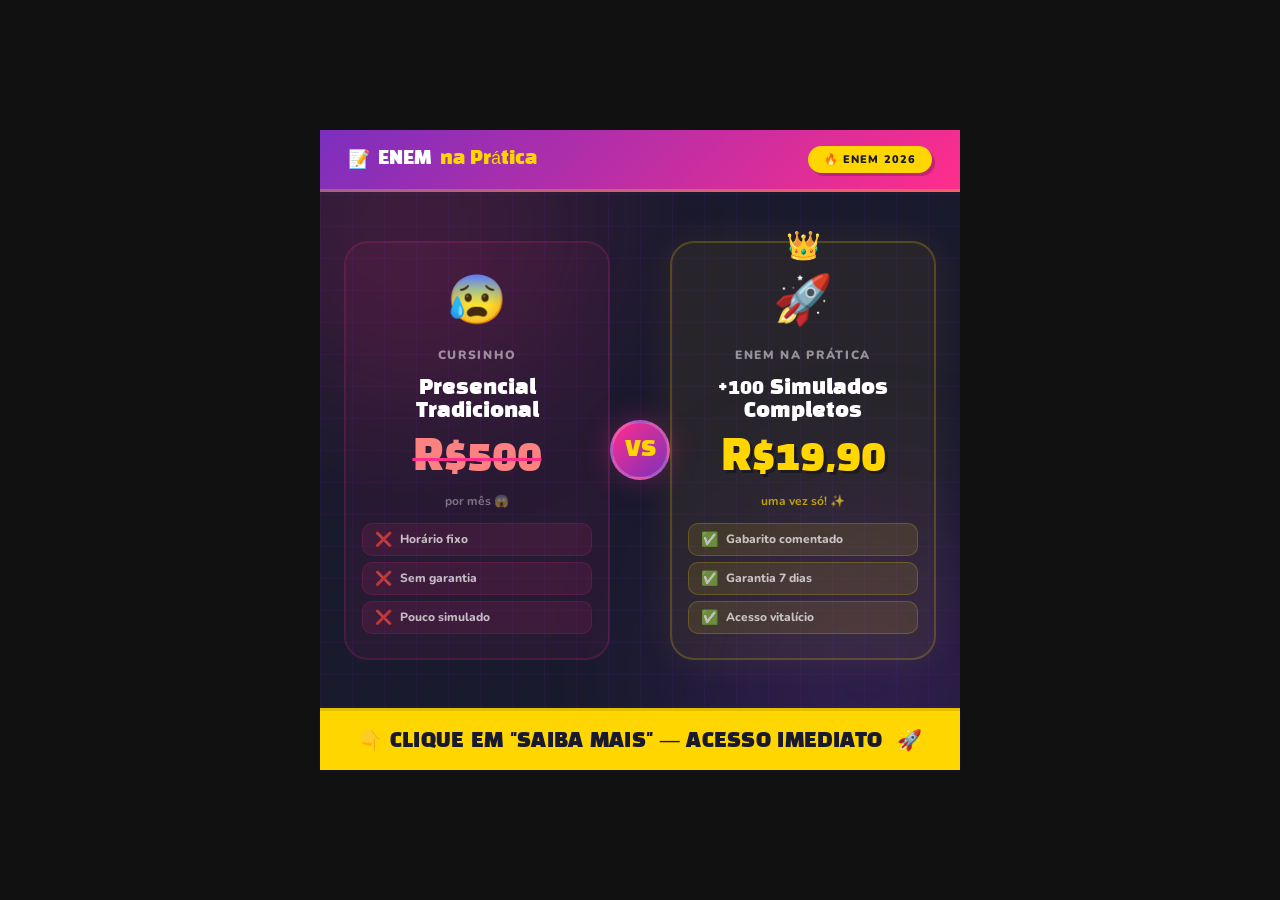
<file: public/criativo-feed.html>
<!DOCTYPE html>
<html lang="pt-BR">
<head>
<meta charset="UTF-8"/>
<meta name="viewport" content="width=device-width,initial-scale=1.0"/>
<title>Criativo Feed — ENEM na Prática</title>
<link href="https://fonts.googleapis.com/css2?family=Nunito:wght@700;800;900&family=Black+Han+Sans&display=swap" rel="stylesheet"/>
<style>
*{margin:0;padding:0;box-sizing:border-box;}
body{background:#111;display:flex;align-items:center;justify-content:center;min-height:100vh;font-family:'Nunito',sans-serif;}

/* Feed container — 1:1 */
.feed{
  width:640px;height:640px;
  background:#1a1a2e;
  position:relative;overflow:hidden;
  display:flex;flex-direction:column;
}

/* BG */
.bg-grid{position:absolute;inset:0;background-image:linear-gradient(rgba(123,47,190,.08) 1px,transparent 1px),linear-gradient(90deg,rgba(123,47,190,.08) 1px,transparent 1px);background-size:32px 32px;pointer-events:none;}
.glow1{position:absolute;top:-80px;left:-80px;width:350px;height:350px;border-radius:50%;background:rgba(255,45,139,.15);filter:blur(70px);pointer-events:none;}
.glow2{position:absolute;bottom:-80px;right:-80px;width:350px;height:350px;border-radius:50%;background:rgba(123,47,190,.2);filter:blur(70px);pointer-events:none;}

/* Top bar */
.top-bar{background:linear-gradient(135deg,#7B2FBE,#FF2D8B);padding:16px 28px;display:flex;align-items:center;justify-content:space-between;position:relative;z-index:2;border-bottom:3px solid rgba(255,214,0,.3);}
.top-brand{font-family:'Black Han Sans',sans-serif;font-size:18px;color:#FFD600;display:flex;align-items:center;gap:8px;}
.top-brand span{color:#fff;}
.top-badge{background:#FFD600;color:#1a1a2e;font-size:11px;font-weight:900;letter-spacing:.1em;text-transform:uppercase;padding:6px 16px;border-radius:99px;box-shadow:3px 3px 0 rgba(0,0,0,.2);}

/* Main content — VS layout */
.main{flex:1;display:grid;grid-template-columns:1fr auto 1fr;align-items:center;padding:20px 24px;position:relative;z-index:2;}

/* Left — cursinho */
.side{display:flex;flex-direction:column;align-items:center;gap:14px;padding:24px 16px;border-radius:24px;}
.side-left{background:rgba(255,45,139,.06);border:2px solid rgba(255,45,139,.15);}
.side-right{background:rgba(255,214,0,.06);border:2px solid rgba(255,214,0,.2);box-shadow:0 0 40px rgba(255,214,0,.08);}

.side-emoji{font-size:48px;}
.side-label{font-size:12px;font-weight:900;letter-spacing:.14em;text-transform:uppercase;color:rgba(255,255,255,.5);}
.side-name{font-family:'Black Han Sans',sans-serif;font-size:20px;color:#fff;text-align:center;line-height:1.15;}
.side-price{font-family:'Black Han Sans',sans-serif;font-size:42px;line-height:1;}
.sp-red{color:#FC8181;text-decoration:line-through;text-decoration-color:#FF2D8B;text-decoration-thickness:3px;}
.sp-yellow{color:#FFD600;text-shadow:3px 3px 0 rgba(0,0,0,.3);}
.side-detail{font-size:12px;font-weight:700;color:rgba(255,255,255,.4);}
.side-detail-y{color:rgba(255,214,0,.7);}

.side-tags{display:flex;flex-direction:column;gap:6px;width:100%;}
.stag{display:flex;align-items:center;gap:8px;font-size:12px;font-weight:800;color:rgba(255,255,255,.7);padding:6px 12px;border-radius:10px;}
.stag-bad{background:rgba(255,45,139,.1);border:1px solid rgba(255,45,139,.15);}
.stag-good{background:rgba(255,214,0,.1);border:1px solid rgba(255,214,0,.2);}
.stag-icon{font-size:14px;}

/* VS circle */
.vs-circle{width:60px;height:60px;border-radius:50%;background:linear-gradient(135deg,#FF2D8B,#7B2FBE);border:3px solid rgba(255,255,255,.2);display:flex;align-items:center;justify-content:center;font-family:'Black Han Sans',sans-serif;font-size:22px;color:#FFD600;box-shadow:0 0 30px rgba(255,45,139,.3);flex-shrink:0;}

/* Bottom CTA */
.bottom{background:#FFD600;padding:16px 28px;display:flex;align-items:center;justify-content:center;gap:14px;position:relative;z-index:2;border-top:3px solid rgba(0,0,0,.1);}
.bottom-text{font-family:'Black Han Sans',sans-serif;font-size:20px;color:#1a1a2e;letter-spacing:.3px;}
.bottom-arrow{font-size:20px;animation:bounceR 1.5s ease-in-out infinite;}
@keyframes bounceR{0%,100%{transform:translateX(0)}50%{transform:translateX(6px)}}

/* Crown */
.crown{position:absolute;top:-16px;font-size:28px;z-index:3;animation:float 3s ease-in-out infinite;}
@keyframes float{0%,100%{transform:translateY(0)}50%{transform:translateY(-8px)}}
</style>
</head>
<body>

<div class="feed">
  <div class="bg-grid"></div>
  <div class="glow1"></div>
  <div class="glow2"></div>

  <div class="top-bar">
    <div class="top-brand">📝 <span>ENEM</span> na Prática</div>
    <div class="top-badge">🔥 ENEM 2026</div>
  </div>

  <div class="main">
    <!-- CURSINHO -->
    <div class="side side-left">
      <div class="side-emoji">😰</div>
      <div class="side-label">Cursinho</div>
      <div class="side-name">Presencial<br/>Tradicional</div>
      <div class="side-price sp-red">R$500</div>
      <div class="side-detail">por mês 😱</div>
      <div class="side-tags">
        <div class="stag stag-bad"><span class="stag-icon">❌</span> Horário fixo</div>
        <div class="stag stag-bad"><span class="stag-icon">❌</span> Sem garantia</div>
        <div class="stag stag-bad"><span class="stag-icon">❌</span> Pouco simulado</div>
      </div>
    </div>

    <!-- VS -->
    <div class="vs-circle">VS</div>

    <!-- ENEM NA PRÁTICA -->
    <div class="side side-right" style="position:relative;">
      <div class="crown">👑</div>
      <div class="side-emoji">🚀</div>
      <div class="side-label">Enem na Prática</div>
      <div class="side-name">+100 Simulados<br/>Completos</div>
      <div class="side-price sp-yellow">R$19,90</div>
      <div class="side-detail side-detail-y">uma vez só! ✨</div>
      <div class="side-tags">
        <div class="stag stag-good"><span class="stag-icon">✅</span> Gabarito comentado</div>
        <div class="stag stag-good"><span class="stag-icon">✅</span> Garantia 7 dias</div>
        <div class="stag stag-good"><span class="stag-icon">✅</span> Acesso vitalício</div>
      </div>
    </div>
  </div>

  <div class="bottom">
    <div class="bottom-text">👇 CLIQUE EM "SAIBA MAIS" — ACESSO IMEDIATO</div>
    <div class="bottom-arrow">🚀</div>
  </div>
</div>

</body>
</html>
</file>
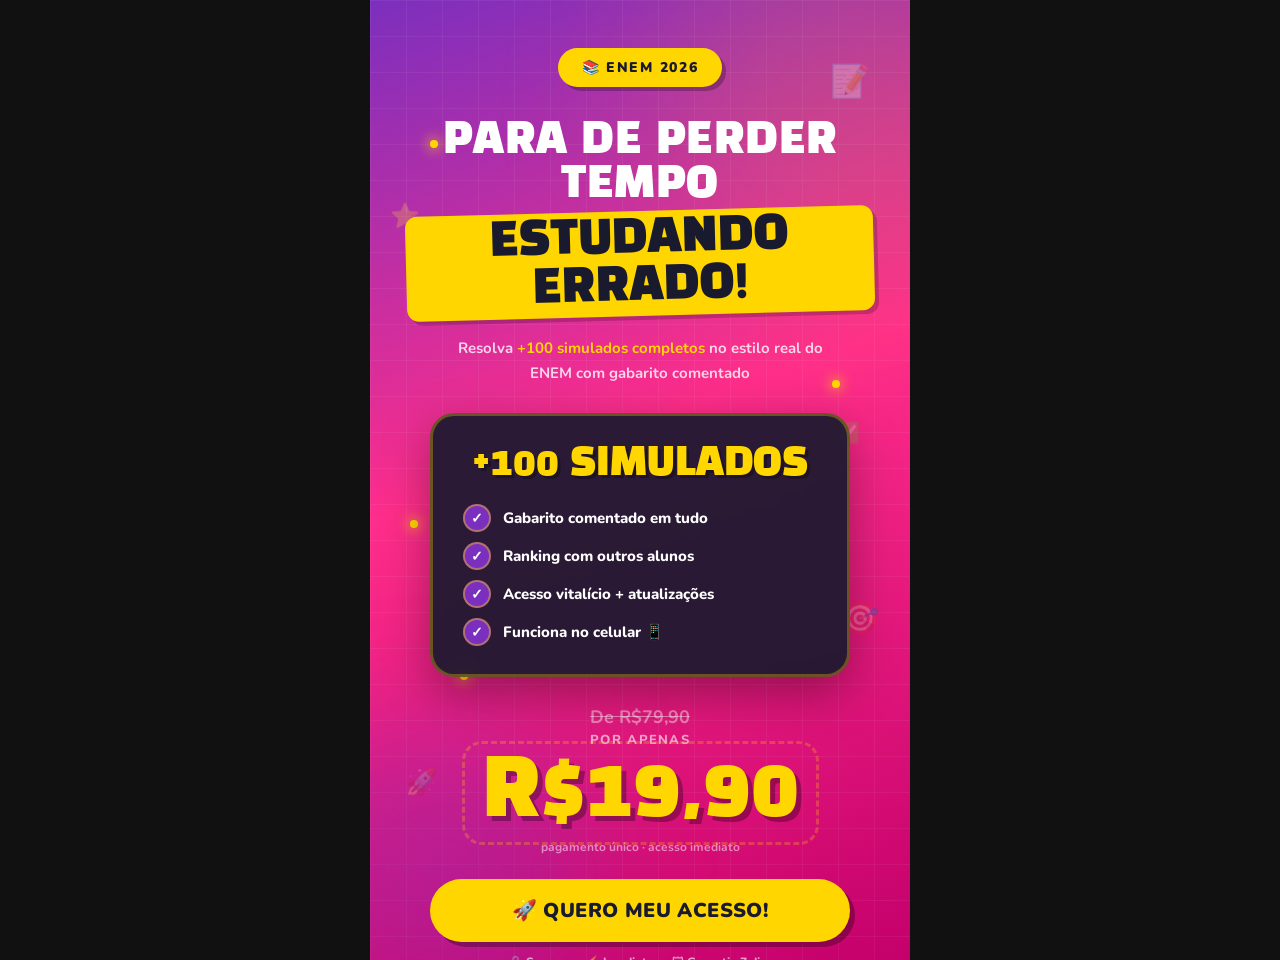
<file: public/criativo-story.html>
<!DOCTYPE html>
<html lang="pt-BR">
<head>
<meta charset="UTF-8"/>
<meta name="viewport" content="width=device-width,initial-scale=1.0"/>
<title>Criativo Story — ENEM na Prática</title>
<link href="https://fonts.googleapis.com/css2?family=Nunito:wght@700;800;900&family=Black+Han+Sans&display=swap" rel="stylesheet"/>
<style>
*{margin:0;padding:0;box-sizing:border-box;}
body{background:#111;display:flex;align-items:center;justify-content:center;min-height:100vh;font-family:'Nunito',sans-serif;}

/* Story container — 1080x1920 ratio */
.story{
  width:540px;height:960px;
  background:linear-gradient(160deg,#7B2FBE 0%,#FF2D8B 45%,#C4006B 100%);
  position:relative;overflow:hidden;
  display:flex;flex-direction:column;align-items:center;
  padding:48px 36px;
}

/* BG deco */
.bg-grid{position:absolute;inset:0;background-image:linear-gradient(rgba(255,255,255,.05) 1px,transparent 1px),linear-gradient(90deg,rgba(255,255,255,.05) 1px,transparent 1px);background-size:36px 36px;pointer-events:none;}
.blob1{position:absolute;top:-80px;right:-120px;width:380px;height:380px;border-radius:50%;background:rgba(255,214,0,.12);filter:blur(80px);pointer-events:none;}
.blob2{position:absolute;bottom:-60px;left:-80px;width:300px;height:300px;border-radius:50%;background:rgba(123,47,190,.35);filter:blur(60px);pointer-events:none;}

/* Floating emojis */
.float-emoji{position:absolute;font-size:32px;opacity:.25;pointer-events:none;}
.fe1{top:60px;right:40px;animation:fl 4s ease-in-out infinite;}
.fe2{top:200px;left:20px;animation:fl 3.5s ease-in-out .5s infinite;font-size:24px;}
.fe3{bottom:320px;right:30px;animation:fl 4.5s ease-in-out 1s infinite;}
.fe4{bottom:160px;left:35px;animation:fl 3s ease-in-out .3s infinite;font-size:26px;}
.fe5{top:420px;right:50px;animation:fl 3.8s ease-in-out .7s infinite;font-size:20px;}
@keyframes fl{0%,100%{transform:translateY(0) rotate(0)}50%{transform:translateY(-16px) rotate(8deg)}}

/* Sparkles */
.sparkle{position:absolute;width:8px;height:8px;background:#FFD600;border-radius:50%;box-shadow:0 0 12px 4px rgba(255,214,0,.4);pointer-events:none;}
.sp1{top:140px;left:60px;animation:twinkle 2s ease-in-out infinite;}
.sp2{top:380px;right:70px;animation:twinkle 2.5s ease-in-out .4s infinite;}
.sp3{bottom:280px;left:90px;animation:twinkle 1.8s ease-in-out .8s infinite;}
.sp4{top:520px;left:40px;animation:twinkle 2.2s ease-in-out 1.2s infinite;}
@keyframes twinkle{0%,100%{opacity:.3;transform:scale(.7)}50%{opacity:1;transform:scale(1.3)}}

/* Content */
.content{position:relative;z-index:2;display:flex;flex-direction:column;align-items:center;height:100%;width:100%;}

/* Top badge */
.badge{display:inline-flex;align-items:center;gap:8px;background:#FFD600;color:#1a1a2e;font-size:14px;font-weight:900;letter-spacing:.12em;text-transform:uppercase;padding:10px 24px;border-radius:99px;box-shadow:4px 4px 0 rgba(0,0,0,.25);margin-bottom:32px;}

/* Headline */
.headline{text-align:center;margin-bottom:20px;}
.hl-line1{font-family:'Black Han Sans',sans-serif;font-size:42px;color:#fff;line-height:1.05;letter-spacing:.5px;}
.hl-line2{font-family:'Black Han Sans',sans-serif;font-size:46px;line-height:1.05;display:inline-block;background:#FFD600;color:#1a1a2e;padding:4px 18px;border-radius:12px;margin-top:4px;box-shadow:4px 4px 0 rgba(0,0,0,.2);transform:rotate(-1.5deg);}

/* Sub */
.sub{font-size:15px;font-weight:700;color:rgba(255,255,255,.8);text-align:center;line-height:1.65;margin-bottom:28px;max-width:380px;}
.sub strong{color:#FFD600;}

/* Card */
.card{background:rgba(26,26,46,.92);border:3px solid rgba(255,214,0,.3);border-radius:24px;padding:28px 30px;width:100%;max-width:420px;backdrop-filter:blur(8px);box-shadow:0 16px 48px rgba(0,0,0,.35);margin-bottom:28px;}
.card-title{font-family:'Black Han Sans',sans-serif;font-size:38px;color:#FFD600;text-align:center;line-height:1.1;text-shadow:3px 3px 0 rgba(0,0,0,.3);margin-bottom:18px;}
.card-items{display:flex;flex-direction:column;gap:10px;}
.card-item{display:flex;align-items:center;gap:12px;font-size:15px;font-weight:800;color:#fff;}
.ci-check{width:28px;height:28px;border-radius:50%;background:#7B2FBE;display:flex;align-items:center;justify-content:center;font-size:14px;flex-shrink:0;border:2px solid rgba(255,214,0,.4);}
.ci-emoji{font-size:18px;flex-shrink:0;}

/* Price */
.price-area{text-align:center;margin-bottom:24px;}
.price-old{font-size:18px;color:rgba(255,255,255,.45);text-decoration:line-through;font-weight:700;margin-bottom:2px;}
.price-label{font-size:13px;font-weight:800;color:rgba(255,255,255,.6);letter-spacing:.1em;text-transform:uppercase;margin-bottom:4px;}
.price-value{font-family:'Black Han Sans',sans-serif;font-size:80px;color:#FFD600;line-height:1;text-shadow:5px 5px 0 rgba(0,0,0,.3);position:relative;}
.price-value::after{content:'';position:absolute;inset:-12px -20px;border-radius:20px;border:3px dashed rgba(255,214,0,.25);pointer-events:none;}
.price-info{font-size:12px;font-weight:700;color:rgba(255,255,255,.5);margin-top:6px;}

/* CTA */
.cta-btn{display:flex;align-items:center;justify-content:center;gap:10px;background:#FFD600;color:#1a1a2e;font-family:'Nunito',sans-serif;font-size:20px;font-weight:900;padding:18px 44px;border-radius:99px;box-shadow:5px 5px 0 rgba(0,0,0,.3);width:100%;max-width:420px;text-align:center;letter-spacing:.02em;animation:pulse 2.5s ease-in-out infinite;}
@keyframes pulse{0%,100%{box-shadow:0 0 0 0 rgba(255,214,0,.5),5px 5px 0 rgba(0,0,0,.3)}70%{box-shadow:0 0 0 16px rgba(255,214,0,0),5px 5px 0 rgba(0,0,0,.3)}}

.cta-micro{display:flex;gap:18px;justify-content:center;margin-top:12px;}
.cta-micro span{font-size:12px;font-weight:800;color:rgba(255,255,255,.6);}

/* Swipe up */
.swipe{margin-top:auto;display:flex;flex-direction:column;align-items:center;gap:6px;padding-bottom:10px;}
.swipe-arrow{font-size:24px;color:rgba(255,255,255,.5);animation:bounce 1.5s ease-in-out infinite;}
@keyframes bounce{0%,100%{transform:translateY(0)}50%{transform:translateY(-8px)}}
.swipe-txt{font-size:11px;font-weight:800;color:rgba(255,255,255,.4);letter-spacing:.15em;text-transform:uppercase;}
</style>
</head>
<body>

<div class="story">
  <div class="bg-grid"></div>
  <div class="blob1"></div>
  <div class="blob2"></div>
  
  <div class="float-emoji fe1">📝</div>
  <div class="float-emoji fe2">⭐</div>
  <div class="float-emoji fe3">🎯</div>
  <div class="float-emoji fe4">🚀</div>
  <div class="float-emoji fe5">✅</div>
  
  <div class="sparkle sp1"></div>
  <div class="sparkle sp2"></div>
  <div class="sparkle sp3"></div>
  <div class="sparkle sp4"></div>

  <div class="content">
    <div class="badge">📚 ENEM 2026</div>

    <div class="headline">
      <div class="hl-line1">PARA DE PERDER</div>
      <div class="hl-line1">TEMPO</div>
      <div class="hl-line2">ESTUDANDO ERRADO!</div>
    </div>

    <p class="sub">Resolva <strong>+100 simulados completos</strong> no estilo real do ENEM com gabarito comentado</p>

    <div class="card">
      <div class="card-title">+100 SIMULADOS</div>
      <div class="card-items">
        <div class="card-item"><div class="ci-check">✓</div><span>Gabarito comentado em tudo</span></div>
        <div class="card-item"><div class="ci-check">✓</div><span>Ranking com outros alunos</span></div>
        <div class="card-item"><div class="ci-check">✓</div><span>Acesso vitalício + atualizações</span></div>
        <div class="card-item"><div class="ci-check">✓</div><span>Funciona no celular 📱</span></div>
      </div>
    </div>

    <div class="price-area">
      <div class="price-old">De R$79,90</div>
      <div class="price-label">por apenas</div>
      <div class="price-value">R$19,90</div>
      <div class="price-info">pagamento único · acesso imediato</div>
    </div>

    <div class="cta-btn">🚀 QUERO MEU ACESSO!</div>
    <div class="cta-micro">
      <span>🔒 Seguro</span>
      <span>⚡ Imediato</span>
      <span>🛡 Garantia 7 dias</span>
    </div>

    <div class="swipe">
      <div class="swipe-arrow">⌃</div>
      <div class="swipe-txt">Arraste pra cima</div>
    </div>
  </div>
</div>

</body>
</html>
</file>
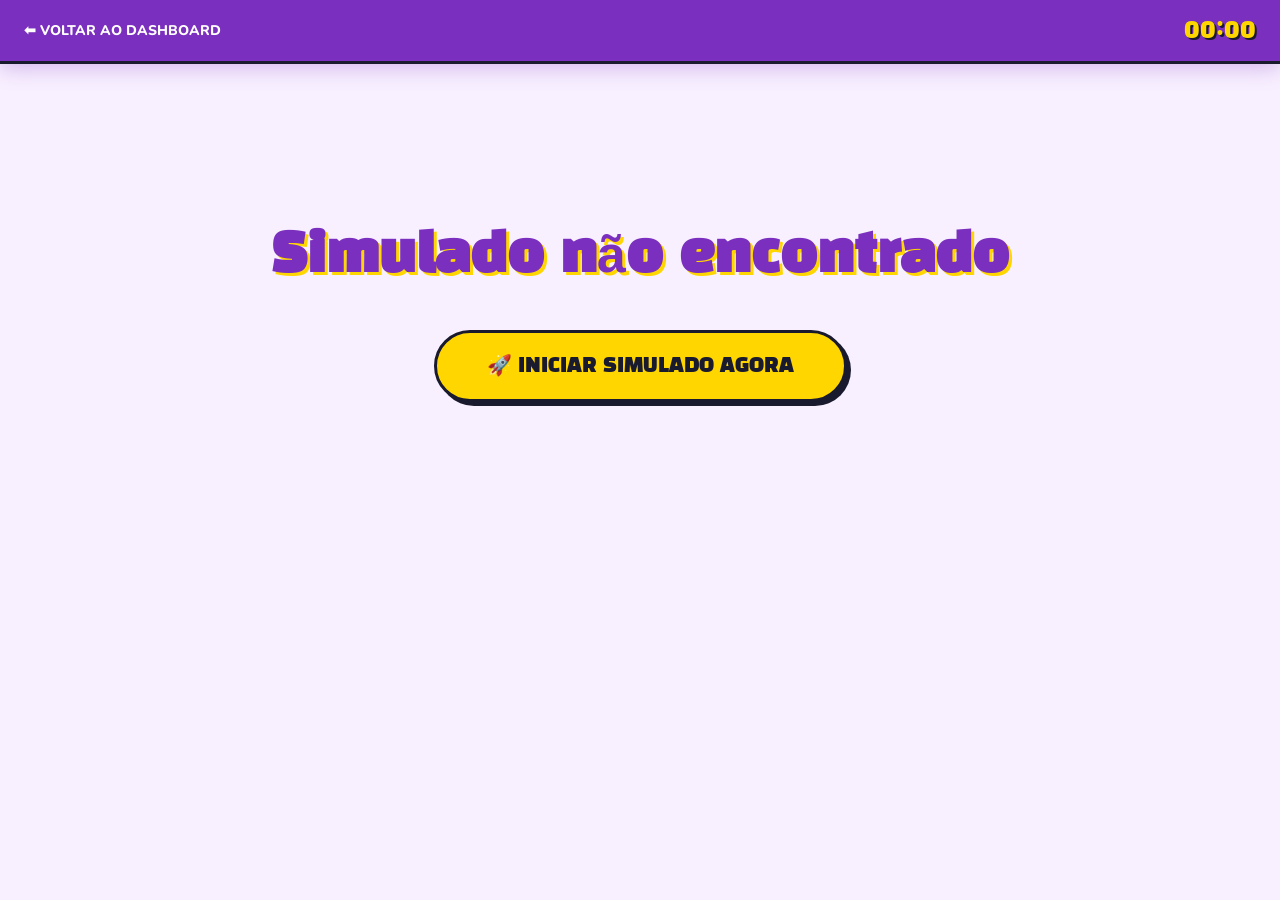
<file: public/simulado.html>
<!DOCTYPE html>
<html lang="pt-BR">
<head>
<meta charset="UTF-8"/>
<meta name="viewport" content="width=device-width,initial-scale=1.0"/>
<title>Simulado Elite | ENEM na Prática</title>
<link href="https://fonts.googleapis.com/css2?family=Nunito:wght@400;600;700;800;900&family=Black+Han+Sans&display=swap" rel="stylesheet"/>
<style>
*{margin:0;padding:0;box-sizing:border-box;}
body{font-family:'Nunito',sans-serif;background:#F8F0FF;color:#1a1a2e;}

:root{
  --purple:#7B2FBE; --purple-dark:#5B21B6;
  --yellow:#FFD600; --dark:#1a1a2e;
}

/* NAVBAR ELITE */
.navbar{
  background:var(--purple); padding:0 24px; height:64px;
  display:flex; align-items:center; justify-content:space-between;
  position:sticky; top:0; z-index:1000; border-bottom:3px solid var(--dark);
  box-shadow:0 4px 20px rgba(123,47,190,.3);
}
.nav-back{ color:white; text-decoration:none; font-weight:800; font-size:14px; display:flex; align-items:center; gap:8px; }
.nav-timer{ font-family:'Black Han Sans',sans-serif; font-size:26px; color:var(--yellow); text-shadow:2px 2px 0 var(--dark); }

/* CONTAINER */
.container{ max-width:850px; margin:40px auto; padding:0 20px 80px; }

/* QUESTÃO CARD */
.q-card{
  background:white; border:3px solid var(--dark); border-radius:24px;
  padding:40px; box-shadow:8px 8px 0 var(--dark); margin-bottom:30px;
}
.q-tag{
  background:var(--yellow); color:var(--dark); font-size:11px; font-weight:900;
  padding:6px 14px; border-radius:99px; border:2px solid var(--dark);
  display:inline-block; margin-bottom:15px; text-transform:uppercase; letter-spacing:1px;
}
.q-text{ font-size:19px; font-weight:700; line-height:1.6; margin-bottom:30px; color:var(--dark); }

/* OPÇÕES */
.options{ display:flex; flex-direction:column; gap:12px; }
.opt-btn{
  background:white; border:3px solid var(--dark); border-radius:15px;
  padding:15px 22px; text-align:left; cursor:pointer; font-family:inherit;
  display:flex; align-items:center; gap:15px; font-weight:800; transition:0.2s;
  box-shadow:4px 4px 0 var(--dark); color:var(--dark);
}
.opt-btn:hover{ transform:translate(-2px, -2px); box-shadow:6px 6px 0 var(--dark); background:#fcfcfc; }
.opt-btn.selected{ background:var(--yellow); transform:translate(2px, 2px); box-shadow:0 0 0 var(--dark); }

.opt-letter{
  width:34px; height:34px; border-radius:50%; border:2.5px solid var(--dark);
  display:flex; align-items:center; justify-content:center; font-family:'Black Han Sans',sans-serif;
  flex-shrink:0; font-size:16px;
}

/* ÁREA DISCURSIVA / REDAÇÃO */
.discursive-box{ display:flex; flex-direction:column; gap:20px; }
.essay-input{
  width:100%; min-height:350px; padding:25px; border:3px solid var(--dark);
  border-radius:18px; font-family:inherit; font-size:16px; font-weight:600;
  outline:none; background:#fafafa; line-height:1.6; color:var(--dark); resize:vertical;
}
.ai-btn{
  background:linear-gradient(135deg, var(--purple), #A855F7); color:white;
  border:3px solid var(--dark); padding:20px; border-radius:99px;
  font-family:'Black Han Sans',sans-serif; font-size:17px; cursor:pointer;
  box-shadow:4px 4px 0 var(--dark); transition:0.2s;
}
.ai-btn:hover{ transform:translate(-2px, -2px); box-shadow:6px 6px 0 var(--dark); filter:brightness(1.1); }

/* NAVEGAÇÃO PROVA */
.nav-btns{ display:flex; justify-content:space-between; gap:15px; margin-top:30px; }
.btn-elite{
  background:white; color:var(--dark); border:3px solid var(--dark);
  padding:16px 35px; border-radius:99px; font-family:'Black Han Sans',sans-serif;
  font-size:16px; cursor:pointer; box-shadow:4px 4px 0 var(--dark); transition:0.2s;
}
.btn-elite.primary{ background:var(--yellow); }
.btn-elite:hover{ transform:translate(-2px, -2px); box-shadow:6px 6px 0 var(--dark); }

/* MODAL IA */
.modal{ display:none; position:fixed; inset:0; background:rgba(0,0,0,0.8); backdrop-filter:blur(6px); z-index:2000; align-items:center; justify-content:center; padding:20px; }
.modal-box{ background:white; border:4px solid var(--dark); border-radius:28px; padding:45px; max-width:650px; width:100%; box-shadow:12px 12px 0 var(--dark); position:relative; }
.modal-header{ font-family:'Black Han Sans',sans-serif; font-size:26px; color:var(--purple); margin-bottom:20px; display:flex; align-items:center; gap:10px; }

#startScreen{ text-align:center; padding:120px 0; }
#startScreen h1{ font-family:'Black Han Sans',sans-serif; font-size:52px; color:var(--purple); margin-bottom:20px; text-shadow:3px 3px 0 var(--yellow); }
#startScreen p { font-weight:800; color:#64748b; font-size:18px; margin-bottom:40px; }

@media(max-width:768px){
  .q-card{ padding:25px; }
  .nav-timer{ font-size:20px; }
  #startScreen h1{ font-size:38px; }
}
</style>
</head>
<body>

<nav class="navbar">
  <a href="dashboard.html" class="nav-back">⬅ VOLTAR AO DASHBOARD</a>
  <div class="nav-timer" id="timer">00:00</div>
</nav>

<div class="container">
  <div id="startScreen">
    <h1 id="simTitle">Carregando...</h1>
    <p id="simInfo"></p>
    <button class="btn-elite primary" style="padding:20px 50px; font-size:20px;" onclick="startSim()">🚀 INICIAR SIMULADO AGORA</button>
  </div>

  <div id="simScreen" style="display:none">
    <div id="qArea"></div>
    <div class="nav-btns">
      <button class="btn-elite" onclick="prev()">⬅ ANTERIOR</button>
      <button class="btn-elite primary" id="nextBtn" onclick="next()">PRÓXIMA QUESTÃO ⮕</button>
    </div>
  </div>
</div>

<!-- MODAL PROFESSOR ALBERTO -->
<div class="modal" id="aiModal">
  <div class="modal-box">
    <div class="modal-header">👨‍🏫 Professor Alberto (IA)</div>
    <div id="aiResponse" style="line-height:1.7; margin-bottom:30px; font-weight:700; color:#334155; font-size:16px;">O Professor Alberto está analisando seu texto...</div>
    <button class="btn-elite primary" style="width:100%;" onclick="closeAI()">ENTENDIDO, PROFESSOR!</button>
  </div>
</div>

<script src="simulados-data.js"></script>

<script>
let sim = null;
let currentQ = 0;
let answers = {};
let time = 0;
let timer = null;

function load(){
  const params = new URLSearchParams(window.location.search);
  const id = parseInt(params.get('id'));
  let all = [];
  if(typeof SIMULADOS !== 'undefined') all = SIMULADOS;
  else if(window.SIMULADOS) all = window.SIMULADOS;

  sim = all.find(s => s.id === id);
  if(!sim) {
    document.getElementById('simTitle').textContent = "Simulado não encontrado";
    return;
  }

  document.getElementById('simTitle').textContent = sim.title;
  document.getElementById('simInfo').textContent = `${sim.qs} Questões · Padrão ENEM · ${sim.matLabel || 'Elite'}`;
}

function startSim(){
  document.getElementById('startScreen').style.display = 'none';
  document.getElementById('simScreen').style.display = 'block';
  render();
  timer = setInterval(() => {
    time++;
    const m = Math.floor(time/60);
    const s = time%60;
    document.getElementById('timer').textContent = `${String(m).padStart(2,'0')}:${String(s).padStart(2,'0')}`;
  }, 1000);
}

function render(){
  const q = sim.questoes[currentQ];
  const area = document.getElementById('qArea');
  const nextBtn = document.getElementById('nextBtn');
  nextBtn.textContent = currentQ === sim.questoes.length - 1 ? 'FINALIZAR SIMULADO' : 'PRÓXIMA QUESTÃO ⮕';

  let html = `
    <div class="q-card">
      <div class="q-tag">Questão ${currentQ + 1} de ${sim.questoes.length}</div>
      <div class="q-text">${q.enunciado}</div>`;

  if(q.alternativas){
    html += `<div class="options">` + q.alternativas.map((opt, i) => {
      const letter = ['A','B','C','D','E'][i];
      return `<button class="opt-btn ${answers[currentQ] === letter ? 'selected' : ''}" onclick="ans('${letter}')">
        <div class="opt-letter">${letter}</div>
        <div>${opt}</div>
      </button>`;
    }).join('') + `</div>`;
  } else {
    html += `
      <div class="discursive-box">
        <textarea class="essay-input" id="discInp" placeholder="Escreva sua resposta oficial aqui..." oninput="saveDisc(this.value)">${answers[currentQ] || ''}</textarea>
        <button class="ai-btn" onclick="corrigirIA()">
          🤖 SOLICITAR CORREÇÃO PROF. ALBERTO (IA)
        </button>
      </div>`;
  }
  html += `</div>`;
  area.innerHTML = html;
  window.scrollTo(0,0);
}

function ans(l){ answers[currentQ] = l; render(); }
function saveDisc(v){ answers[currentQ] = v; }
function prev(){ if(currentQ > 0){ currentQ--; render(); } }
function next(){
  if(currentQ < sim.questoes.length - 1){ currentQ++; render(); }
  else { alert('Simulado Finalizado! Parabéns pelo esforço.'); window.location.href='dashboard.html'; }
}

async function corrigirIA(){
  const text = document.getElementById('discInp').value;
  if(text.length < 50){ alert('Por favor, escreva uma resposta mais completa para a correção.'); return; }
  document.getElementById('aiModal').style.display = 'flex';
  document.getElementById('aiResponse').textContent = 'O Professor Alberto está lendo seu texto com atençao...';
  
  // Simulação de resposta da IA para garantir que o visual funciona sem quebrar
  setTimeout(() => {
    document.getElementById('aiResponse').innerHTML = "<b>Análise do Prof. Alberto:</b><br><br>Seu texto apresenta uma boa base argumentativa. Notei que você respeitou a estrutura dissertativa, mas recomendo reforçar o uso de conectivos entre os parágrafos para garantir a nota 1000 na Competência 4.<br><br><b>Continue firme nos estudos!</b>";
  }, 1500);
}

function closeAI(){ document.getElementById('aiModal').style.display = 'none'; }
window.onload = load;
</script>
</body>
</html>
</file>
